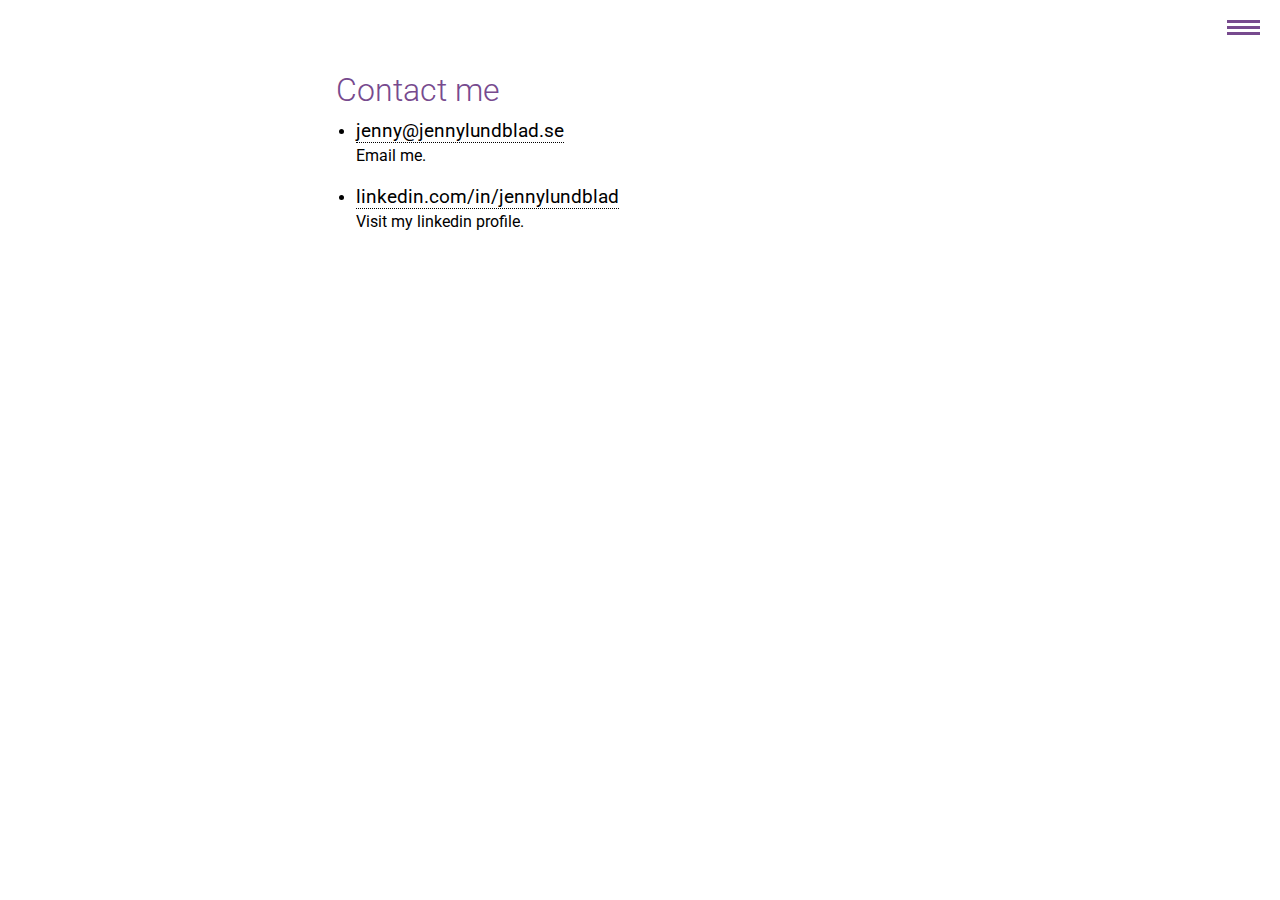
<file: contact/index.html>
<!DOCTYPE html>
<html lang="en">
<head>
  <meta name="viewport" content="width=device-width, initial-scale=1.0">
  <meta http-equiv="Content-Type" content="text/html; charset=UTF-8">
  <meta name="description" content="Contact me">
  <title>Contact | Jenny Lundblad</title>
  <link href="/css/main.css" rel="stylesheet">
  <link href="https://fonts.googleapis.com/css?family=Roboto:300,400" rel="stylesheet">
</head>
<body>
  
  <nav id="menu-button">
    <div></div>
  </nav>

  <nav id="menu">
    <div>
      <a href="/">Home</a>
    </div>
    <div>
      <a href="/resume/" title="Jenny's resume">Resume</a>
    </div>
    <div class="active">
      <a href="/contact/" title="Contact Jenny">Contact</a>
    </div>
  </nav>

  <div id="mask"></div>

  <div id="content">
    <h2 class="title">Contact me</h2>
    <div class="list">
	<a href="mailto:jenny@jennylundblad.se" title="Email Jenny">jenny@jennylundblad.se</a>
	<p>Email me.</p>
    </div>
    <div class="list">
	<a href="https://se.linkedin.com/in/jennylundblad">linkedin.com/in/jennylundblad</a>
	<p>Visit my linkedin profile.
    </div>
  </div>
  <script async src="/menu.js"></script>
</body>
</html>
</file>
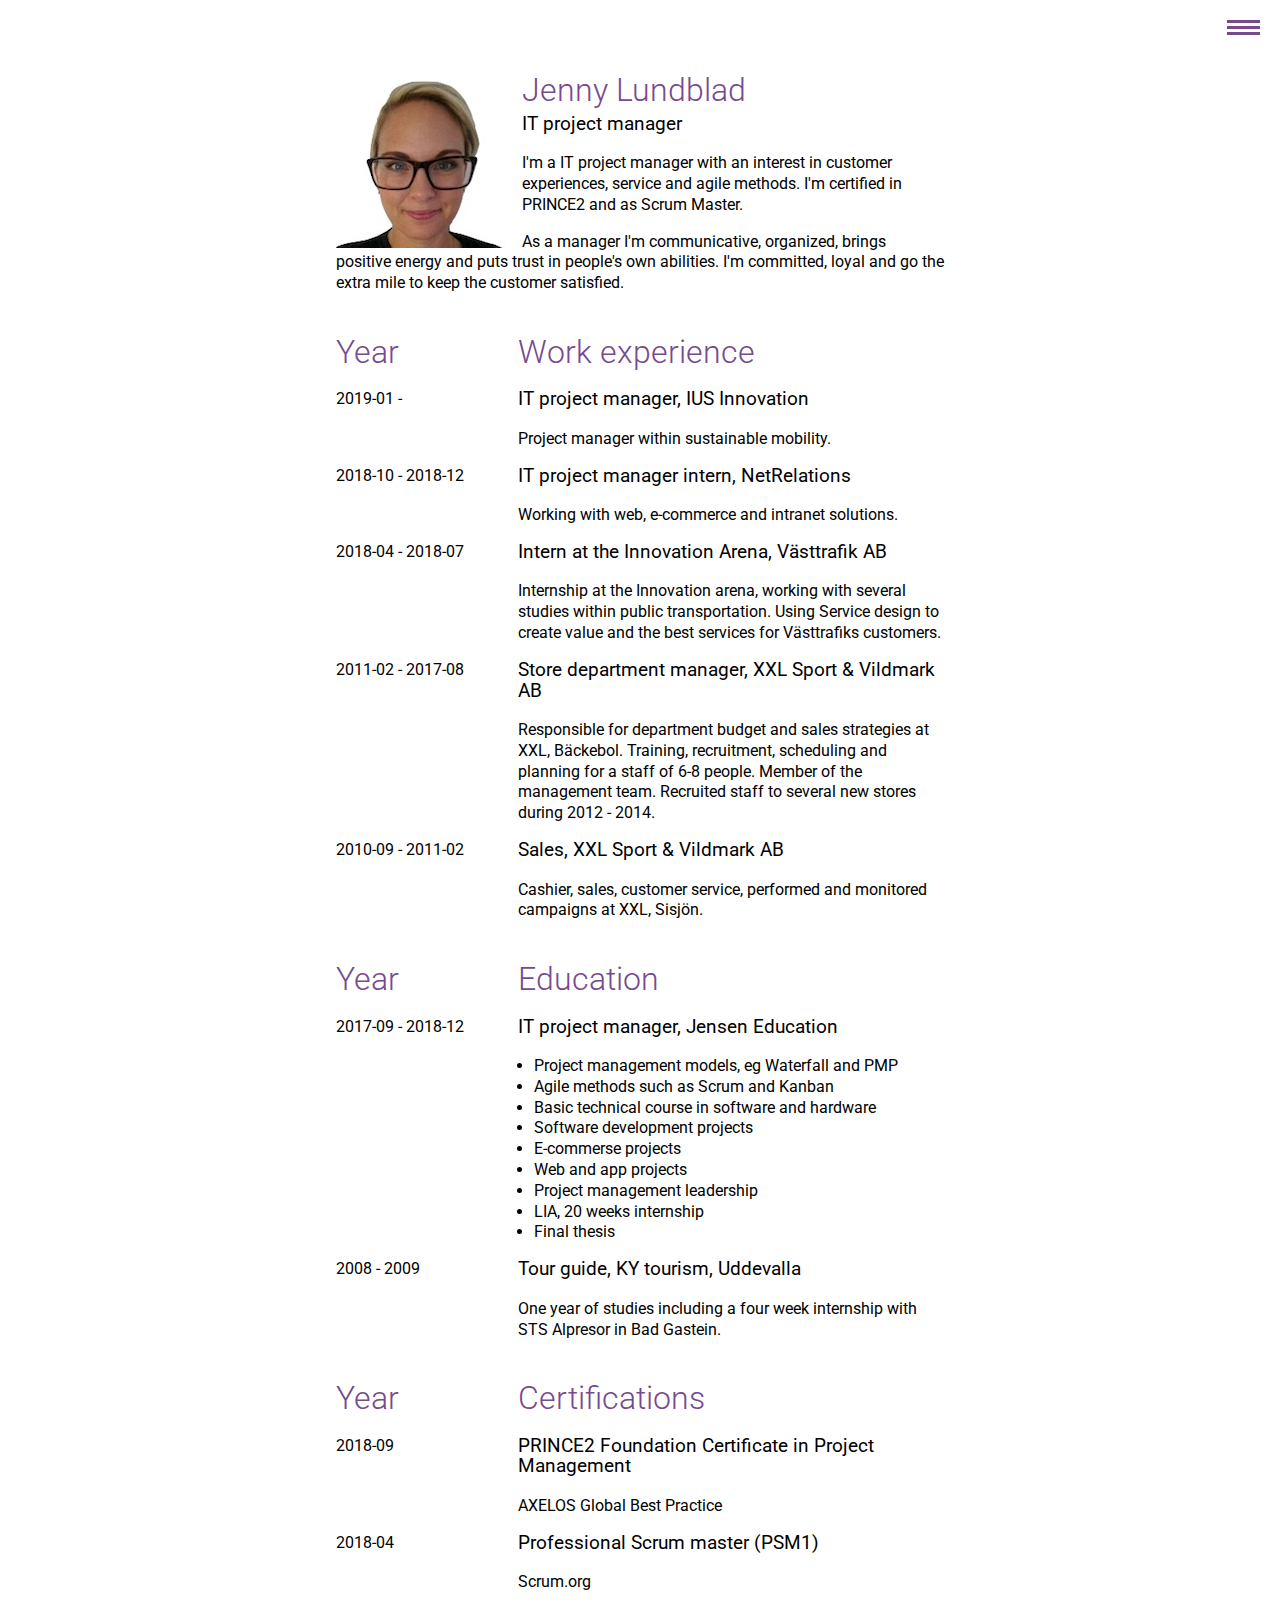
<file: resume/index.html>
<!DOCTYPE html>
<html lang="en">
<head>
  <meta name="viewport" content="width=device-width, initial-scale=1.0">
  <meta http-equiv="Content-Type" content="text/html; charset=UTF-8">
  <meta name="description" content="Jenny is an experienced manager studying IT">
  <title>Resume | Jenny Lundblad</title>
  <link href="/css/main.css" rel="stylesheet">
  <link href="https://fonts.googleapis.com/css?family=Roboto:300,400" rel="stylesheet">
</head>
<body>
  
  <nav id="menu-button">
    <div></div>
  </nav>

  <nav id="menu">
    <div>
      <a href="/">Home</a>
    </div>
    <div class="active">
      <a href="/resume/" title="Jenny's resume">Resume</a>
    </div>
    <div>
      <a href="/contact/" title="Contact Jenny">Contact</a>
    </div>
  </nav>

  <div id="mask"></div>

  <div id="content">
    <div id="description">
      <img src="/jennylundblad.jpg" alt="Jenny lundblad" />
      <h2 class="title">Jenny Lundblad</h2>
      <h3>IT project manager</h3>
      <p>I'm a IT project manager with an interest in customer experiences, service and agile methods. I'm certified in PRINCE2 and as Scrum Master.</p>
      <p>As a manager I'm communicative, organized, brings positive energy and puts trust in people's own abilities. I'm committed, loyal and go the extra mile to keep the customer satisfied.</p>
      <div class="clear"></div>
    </div>
    <div>
      <div class="left"><h2>Year</h2></div>
      <div class="right"><h2>Work experience</h2></div>
      <div class="clear"></div>
    </div>
    <div>
      <div class="left">2019-01 - </div>
      <div class="right">
	<h3>IT project manager, IUS Innovation</h3>
	<p>Project manager within sustainable mobility.</p>
      </div>
      <div class="clear"></div>
      <div class="left">2018-10 - 2018-12</div>
      <div class="right">
        <h3>IT project manager intern, NetRelations</h3>
        <p>Working with web, e-commerce and intranet solutions.</p>
      </div>
      <div class="clear"></div>
    </div>
    <div>
      <div class="left">2018-04 - 2018-07</div>
      <div class="right">
        <h3>Intern at the Innovation Arena, Västtrafik AB</h3>
	<p>Internship at the Innovation arena, working with several studies within public transportation. Using Service design to create value and the best services for Västtrafiks customers.</p>
      </div>
      <div class="clear"></div>
    </div>
    <div>
      <div class="left">2011-02 - 2017-08</div>
      <div class="right">
	<h3>Store department manager, XXL Sport & Vildmark AB</h3>
	<p>Responsible for department budget and sales strategies at XXL, Bäckebol. Training, recruitment, scheduling and planning for a staff of 6-8 people. Member of the management team. Recruited staff to several new stores during 2012 - 2014.</p>
      </div>
      <div class="clear"></div>
    </div>
    <div>
      <div class="left">2010-09 - 2011-02</div>
      <div class="right">
        <h3>Sales, XXL Sport & Vildmark AB</h3>
        <p>Cashier, sales, customer service, performed and monitored campaigns at XXL, Sisjön.</p>
      </div>
      <div class="clear"></div>
    </div>
    <div id="education">
      <div class="left"><h2>Year</h2></div>
      <div class="right"><h2>Education</h2></div>
      <div class="clear"></div>
    </div>
    <div>
      <div class="left">2017-09 - 2018-12</div>
      <div class="right">
        <h3>IT project manager, Jensen Education</h3>
	<ul>
	  <li>Project management models, eg Waterfall and PMP</li>
	  <li>Agile methods such as Scrum and Kanban</li>
	  <li>Basic technical course in software and hardware</li>
	  <li>Software development projects</li>
	  <li>E-commerse projects</li>
	  <li>Web and app projects</li>
	  <li>Project management leadership</li>
	  <li>LIA, 20 weeks internship</li>
	  <li>Final thesis</li>
	</ul>
      </div>
      <div class="clear"></div>
    </div>
    <div>
      <div class="left">2008 - 2009</div>
      <div class="right">
        <h3>Tour guide, KY tourism, Uddevalla</h3>
        <p>One year of studies including a four week internship with STS Alpresor in Bad Gastein.</p>
      </div>
      <div class="clear"></div>
    </div>
    <div id="certifications">
      <div class="left"><h2>Year</h2></div>
      <div class="right"><h2>Certifications</h2></div>
      <div class="clear"></div>
    </div>
    <div>
      <div class="left">2018-09</div>
      <div class="right">
	<h3>PRINCE2 Foundation Certificate in Project Management</h3>
	<p>AXELOS Global Best Practice</p>
      </div>
      <div class="clear"></div>
    </div>
    <div>
      <div class="left">2018-04</div>
      <div class="right">
	<h3>Professional Scrum master (PSM1)</h3>
	<p>Scrum.org</p>
      </div>
      <div class="clear"></div>
    </div>
  </div>
  <script async src="/menu.js"></script>
</body>
</html>
</file>
<file: css/main.css>
ul {
      padding-left: 1em;
    }
    body {
      color: #000;
      font-size: 1em;
      line-height: 1.3em;
      font-family: 'Roboto', sans-serif;
    }
    h1 {
      font-size: 3.8em;
      color: #774A8E;
      line-height: 1em;
      margin: 0;
      font-weight: 300;
	margin-bottom: 0.3em;
    }
    h2 {
      margin-top: 0;
      color: #774A8E;
      font-size: 2em;
      font-weight: 300;
    }
    h3 {
      font-weight: normal;
      margin-top: 0;
    }
    #content {
      max-width: 38em;
      margin: 5em auto 0 auto;
    }
    #content > p {
      margin-top:0;
    }
    img {
      float: left;
      margin-right: 1em;
      max-width: 100%;
      display:block;
      height: auto;
    }

    img.round {
      border-radius: 50%;
    }

    a {
      text-decoration: none;
      border-bottom: 1px dotted #000;
      color: #000;
    }

    a:hover {
      color: #774A8E;
    }
    div.list {
	display: list-item;
	margin-left: 20px;	
	margin-top: 20px;
    }

    div.list a {
	font-size: 1.2em;
    }

    div.list p {
	margin-top: 0.2em;
    }

    .left {
      float: left;
      width: 27%;
    }

    .right {
      float: right;
      width: 70%;
    }

    .clear {
      clear: both;
    }

    #description {
      margin-bottom: 2em;
    }

    #education, #certifications {
      margin-top: 2em;
    }
    span.highlight {
      font-size: 2em;
      color: #774A8E;
    }
    h2.title {
      margin-bottom: 0.4em;
    }

    @media (max-width: 500px) {
      h1 {
        font-size: 2.5em;
      }
      h2 {
	font-size: 1.5em;
      }
      img {
        width: 100px;
        margin-top: 0.5em;
      }
      span.highlight {
        font-size: 1.5em;
      }
    }


/* MENU */

#menu div.active a {
        color: #774A8E;
}

#menu a:link, #menu a:visited {
	border: none;
}

#menu-button {
        cursor: pointer;
        height: 20px;
	position: absolute;
	top: 20px;
	right: 20px;
        width: 33px;
        -webkit-user-select: none;
        -moz-user-select: none;
        -ms-user-select: none;
        z-index: 10;
  }

  #menu-button div {
        background: #774A8E;
        height: 3px;
  }

  #menu-button div::before, #menu-button div::after {
        background: #774A8E;
        content: '';
        display: block;
        height: 3px;
        -webkit-transition-duration: 0.25s;
        -moz-transition-duration: 0.25s;
        -o-transition-duration: 0.25s;
        transition-duration: 0.25s;
  }

  #menu-button div::before {
        -webkit-transform: translateY(12px);
        -ms-transform: translateY(12px);
        transform: translateY(12px);
  }

#menu-button div::after {
        -webkit-transform: translateY(3px);
        -ms-transform: translateY(3px);
        transform: translateY(3px);
  }

  #menu-button.active div {
        background: transparent;
  }

  #menu-button.active div::before {
        -webkit-transform: translateY(7px) rotate(-45deg);
        -ms-transform: translateY(7px) rotate(-45deg);
        transform: translateY(7px) rotate(-45deg);
  }

  #menu-button.active div::after {
        -webkit-transform: translateY(4px) translateX(0rem) rotate(45deg);
        -ms-transform: translateY(4px) translateX(0rem) rotate(45deg);
        transform: translateY(4px) translateX(0rem) rotate(45deg);
  }

  #menu {
	text-align: center;
	font-size: 1.4em;
	font-weight: 300;
	line-height: 1em;
        padding: 0;
        margin: 0;
        background-color: #fff;
        position: absolute;
        right: 0;
        top: 0;
        height: 100%;
        width: 0;
        overflow: hidden;
        -webkit-transition: width 0.2s;
        -moz-transition: width 0.2s;
        -o-transition: width 0.2s;
        transition: width 0.2s;
        text-align: left;
        z-index: 9;
  }

  #menu.active {
        width: 14em;
        border-left: 2px solid #774A8E;
  }

  #menu div, #menu div:first-child {
        display: block;
        padding: 20px 15px;
        font-size: 2em;
        margin: 0 0.5em;
        border-bottom: 1px solid #eaeaea;
  }

  #menu div:first-child {
        margin-top: 0.5em;
  }


  #mask {
        position: fixed;
        z-index: 8;
        top: 0;
        left: 0;
        overflow: hidden;
        width: 0;
        height: 0;
        background-color: #000;
        opacity: 0;
        transition: opacity 0.3s, width 0s 0.3s, height 0s 0.3s;
        -webkit-transition: opacity 0.3s, width 0s 0.3s, height 0s 0.3s;
        -moz-transition: opacity 0.3s, width 0s 0.3s, height 0s 0.3s;
        -o-transition: opacity 0.3s, width 0s 0.3s, height 0s 0.3s;
}

  #mask.active {
        width: 100%;
        height: 100%;
        opacity: 0.7;
        transition: opacity 0.3s;
        -webkit-transition: opacity 0.3s;
        -moz-transition: opacity 0.3s;
        -o-transition: opacity 0.3s;
}
</file>
